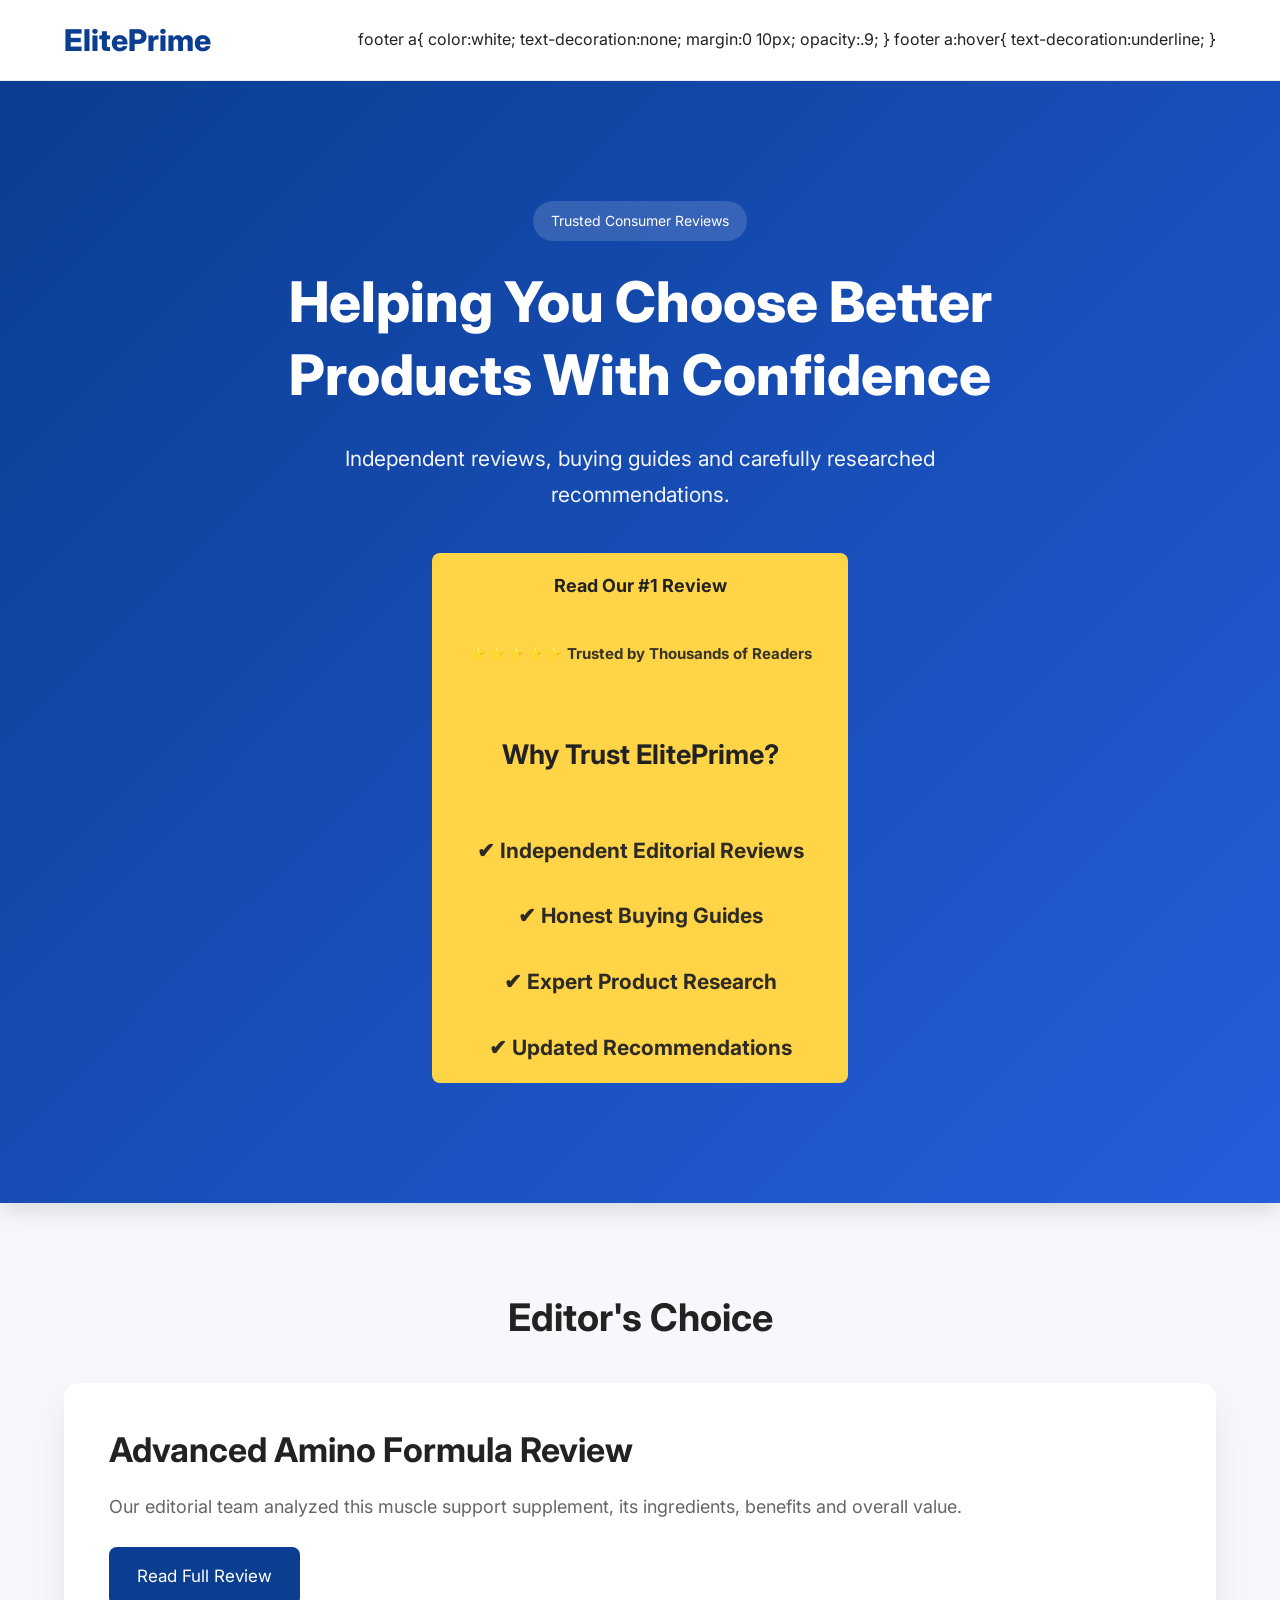
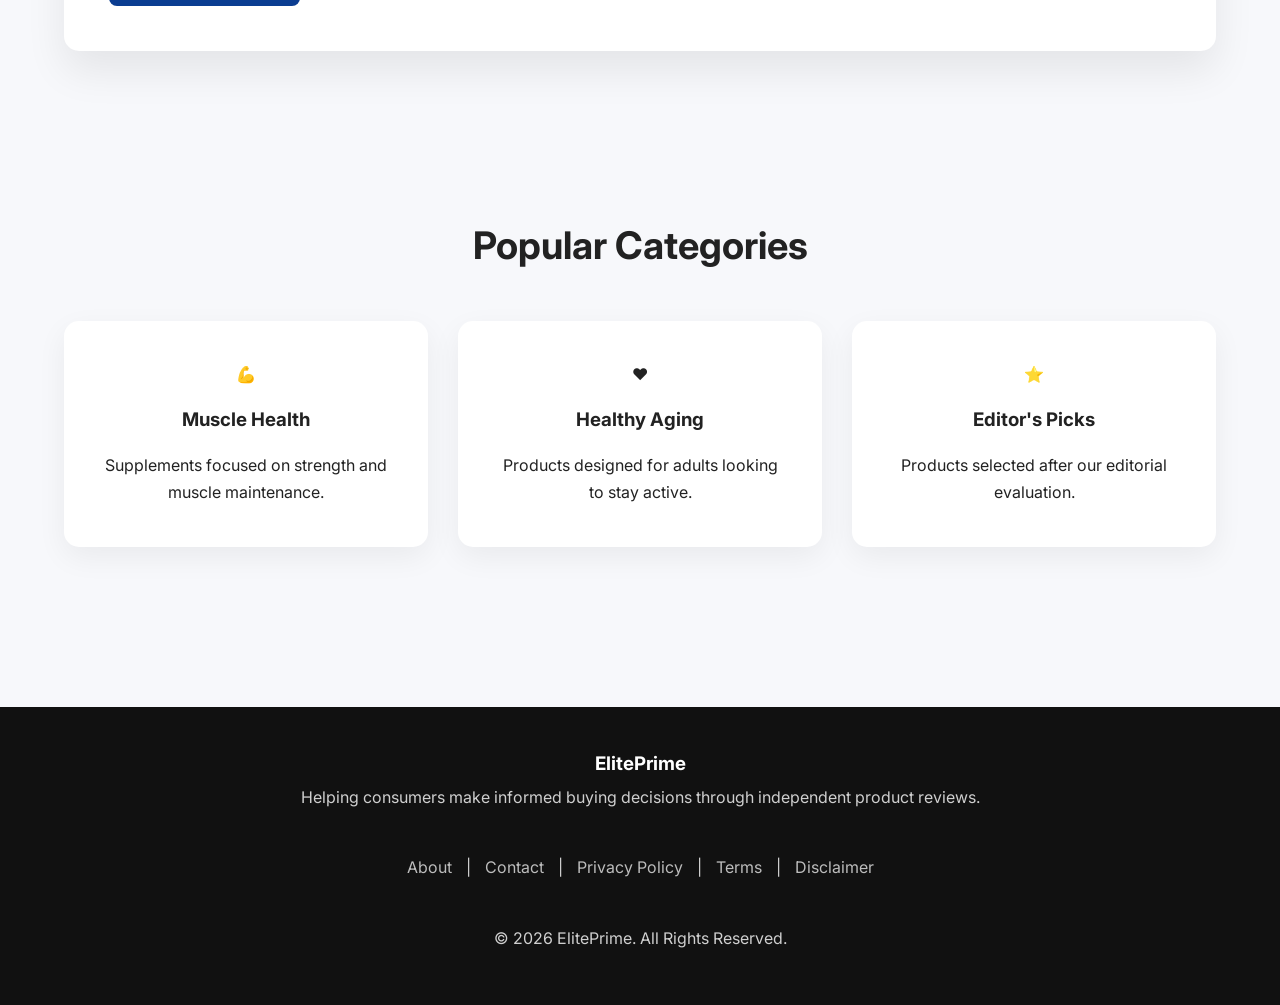
<file: index.html>
<!DOCTYPE html>
<html lang="en">

<head>

<meta charset="UTF-8">
<meta name="viewport" content="width=device-width, initial-scale=1.0">

<title>ElitePrime | Trusted Product Reviews & Buying Guides</title>

<meta name="description"
content="Expert product reviews, buying guides and trusted consumer recommendations from ElitePrime.">

<link rel="stylesheet" href="style.css">

<link rel="preconnect" href="https://fonts.googleapis.com">
<link rel="preconnect" href="https://fonts.gstatic.com" crossorigin>

<link href="https://fonts.googleapis.com/css2?family=Inter:wght@300;400;500;600;700;800&display=swap" rel="stylesheet">

</head>

<body>

<header>

<div class="container">

<div class="logo">

ElitePrime

</div>

<nav>

footer a{

color:white;

text-decoration:none;

margin:0 10px;

opacity:.9;

}

footer a:hover{

text-decoration:underline;

}

</nav>

</div>

</header>

<section class="hero">

<div class="container">

<span class="badge">
Trusted Consumer Reviews
</span>

<h1>

Helping You Choose Better Products With Confidence

</h1>

<p>

Independent reviews, buying guides and carefully researched recommendations.

</p>

<a class="btn" href="reviews/advanced-amino-review.html">

Read Our #1 Review
  <div style="margin-top:40px;font-size:15px;opacity:.9;">

⭐⭐⭐⭐⭐ Trusted by Thousands of Readers

</div>
<div style="margin-top:70px;">

<h2>Why Trust ElitePrime?</h2>

<br>

<p>

✔ Independent Editorial Reviews

</p>

<p>

✔ Honest Buying Guides

</p>

<p>

✔ Expert Product Research

</p>

<p>

✔ Updated Recommendations

</p>

</div>
</a>

</div>

</section>

<section class="featured">

<div class="container">

<h2>

Editor's Choice

</h2>

<div class="card">

<h3>

Advanced Amino Formula Review

</h3>

<p>

Our editorial team analyzed this muscle support supplement, its ingredients,
benefits and overall value.

</p>

<a class="btn-dark"

href="reviews/advanced-amino-review.html">

Read Full Review

</a>

</div>

</div>

</section>

<section class="categories">

<div class="container">

<h2>

Popular Categories

</h2>

<div class="grid">

<div class="box">

💪

<h3>Muscle Health</h3>

<p>

Supplements focused on strength and muscle maintenance.

</p>

</div>

<div class="box">

❤️

<h3>Healthy Aging</h3>

<p>

Products designed for adults looking to stay active.

</p>

</div>

<div class="box">

⭐

<h3>Editor's Picks</h3>

<p>

Products selected after our editorial evaluation.

</p>

</div>

</div>

</div>

</section>

<footer>

<div class="container">

<h3>ElitePrime</h3>

<p>

Helping consumers make informed buying decisions through independent product reviews.

</p>

<br>

<p>

<a href="about.html">About</a> |

<a href="contact.html">Contact</a> |

<a href="privacy.html">Privacy Policy</a> |

<a href="terms.html">Terms</a> |

<a href="disclaimer.html">Disclaimer</a>

</p>

<br>

<p>

© 2026 ElitePrime. All Rights Reserved.

</p>

</div>

</footer>
<script src="script.js"></script>

</body>

</html>
</file>
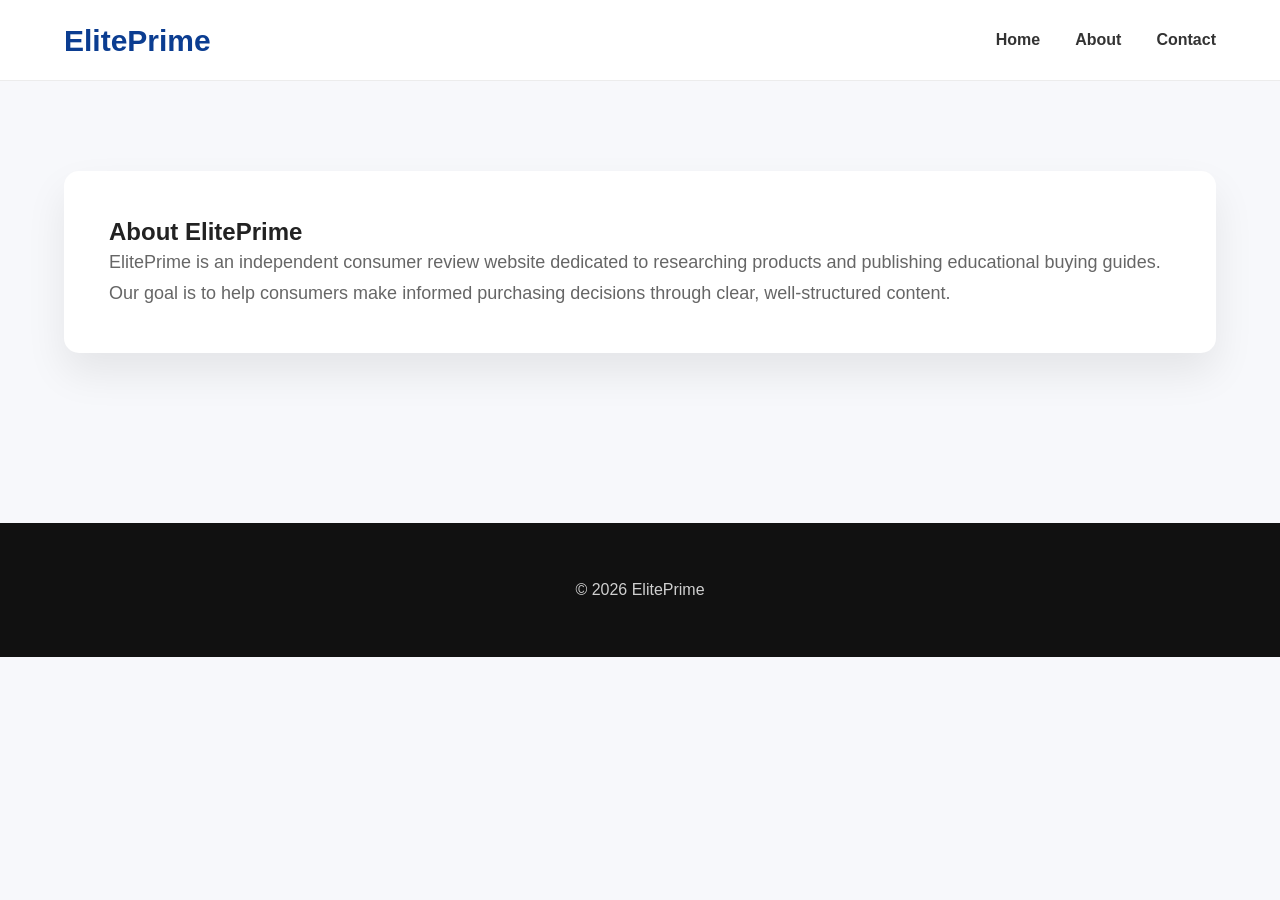
<file: about.html>
<!DOCTYPE html>
<html lang="en">

<head>

<meta charset="UTF-8">
<meta name="viewport" content="width=device-width, initial-scale=1.0">

<title>About | ElitePrime</title>

<link rel="stylesheet" href="style.css">

</head>

<body>

<header>

<div class="container">

<div class="logo">ElitePrime</div>

<nav>

<a href="index.html">Home</a>
<a href="about.html">About</a>
<a href="contact.html">Contact</a>

</nav>

</div>

</header>

<section class="featured">

<div class="container">

<div class="card">

<h1>About ElitePrime</h1>

<p>

ElitePrime is an independent consumer review website dedicated to researching products and publishing educational buying guides.

Our goal is to help consumers make informed purchasing decisions through clear, well-structured content.

</p>

</div>

</div>

</section>

<footer>

<div class="container">

<p>© 2026 ElitePrime</p>

</div>

</footer>

</body>

</html>
</file>
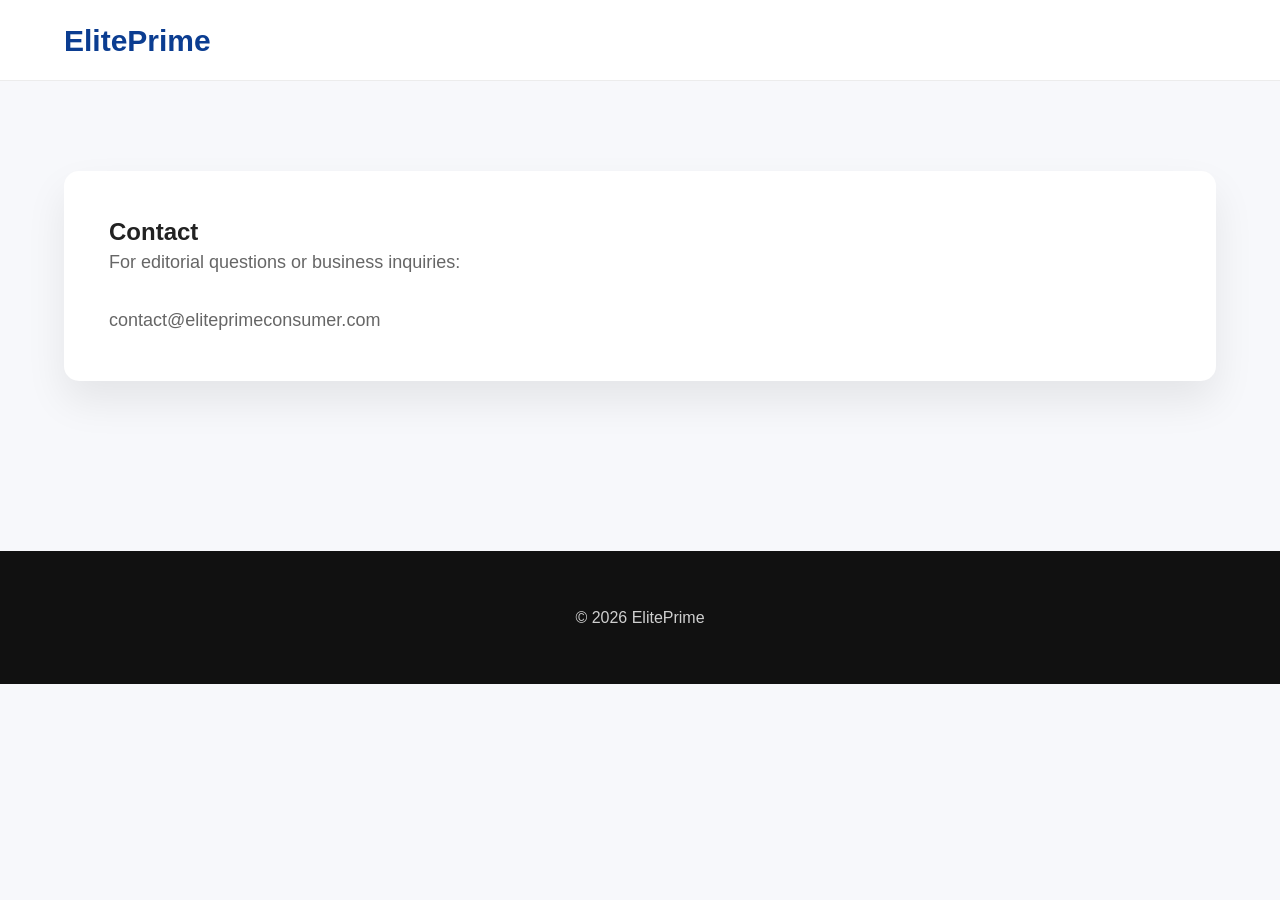
<file: contact.html>
<!DOCTYPE html>
<html lang="en">

<head>

<meta charset="UTF-8">

<meta name="viewport" content="width=device-width, initial-scale=1.0">

<title>Contact | ElitePrime</title>

<link rel="stylesheet" href="style.css">

</head>

<body>

<header>

<div class="container">

<div class="logo">ElitePrime</div>

</div>

</header>

<section class="featured">

<div class="container">

<div class="card">

<h1>Contact</h1>

<p>

For editorial questions or business inquiries:

</p>

<br>

<p>

contact@eliteprimeconsumer.com

</p>

</div>

</div>

</section>

<footer>

<div class="container">

<p>© 2026 ElitePrime</p>

</div>

</footer>

</body>

</html>
</file>
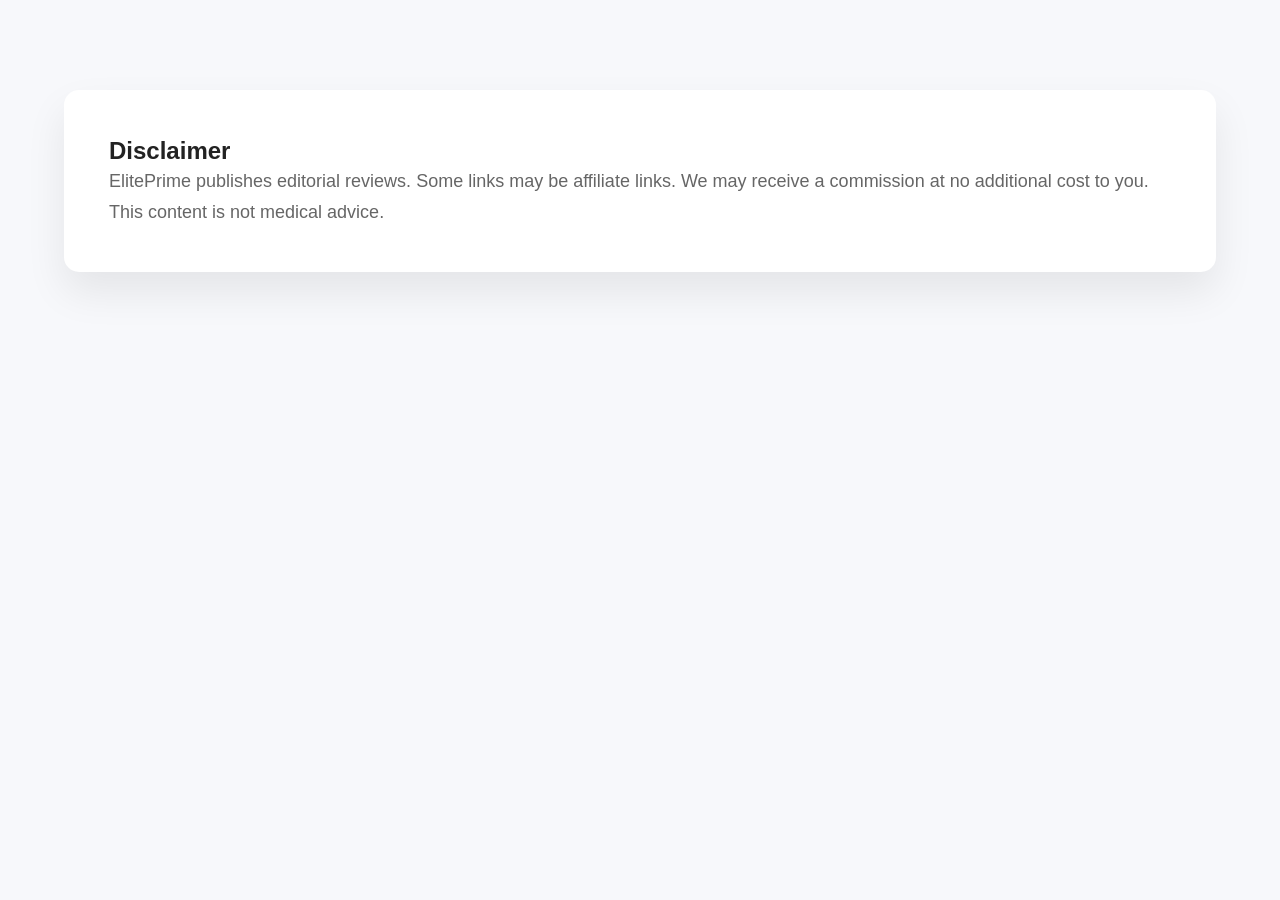
<file: disclaimer.html>
<!DOCTYPE html>
<html lang="en">

<head>

<meta charset="UTF-8">

<title>Disclaimer</title>

<link rel="stylesheet" href="style.css">

</head>

<body>

<section class="featured">

<div class="container">

<div class="card">

<h1>Disclaimer</h1>

<p>

ElitePrime publishes editorial reviews.

Some links may be affiliate links.

We may receive a commission at no additional cost to you.

This content is not medical advice.

</p>

</div>

</div>

</section>

</body>

</html>
</file>
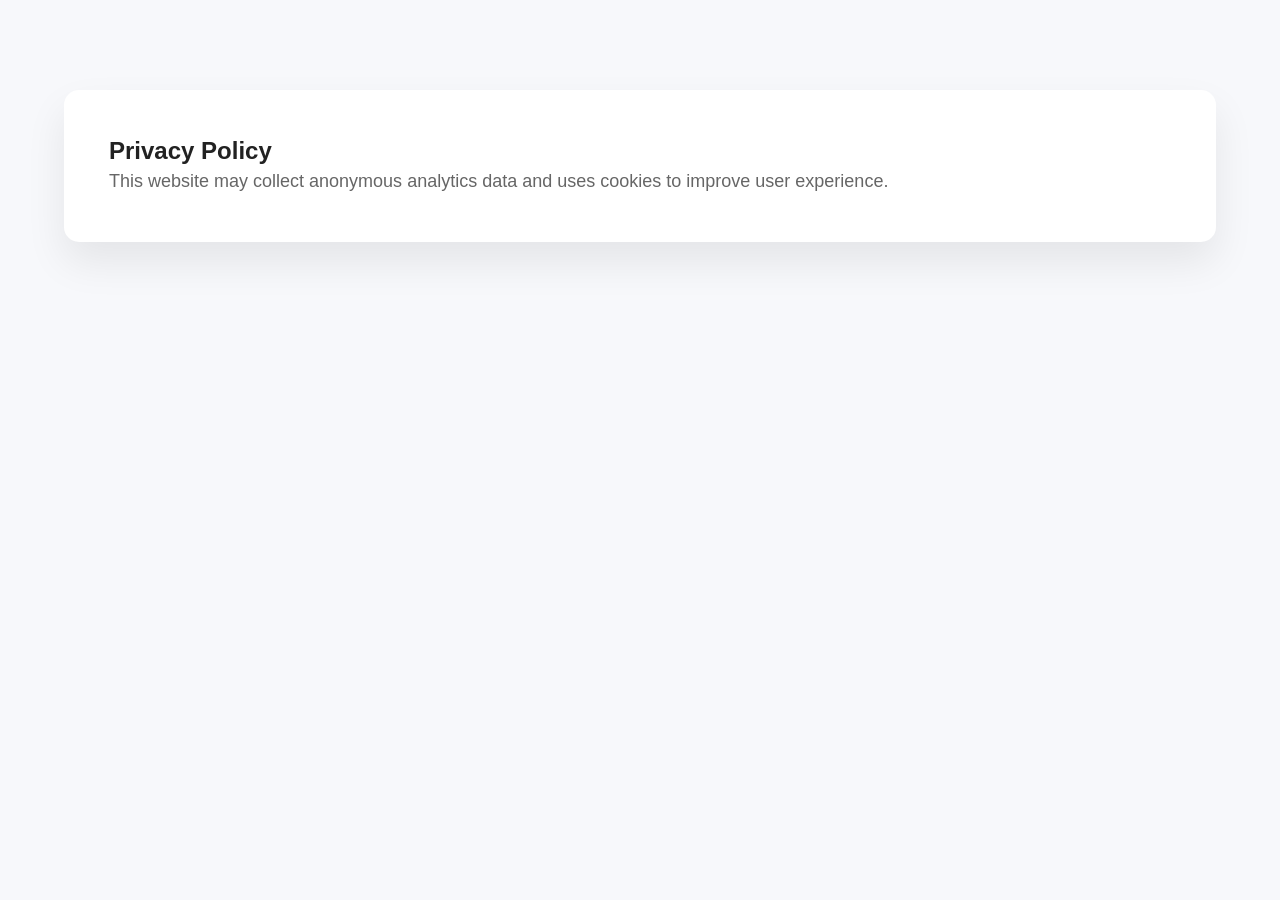
<file: privacy.html>
<!DOCTYPE html>
<html lang="en">
<head>
<meta charset="UTF-8">
<title>Privacy Policy</title>
<link rel="stylesheet" href="style.css">
</head>

<body>

<section class="featured">

<div class="container">

<div class="card">

<h1>Privacy Policy</h1>

<p>

This website may collect anonymous analytics data and uses cookies to improve user experience.

</p>

</div>

</div>

</section>

</body>

</html>
</file>
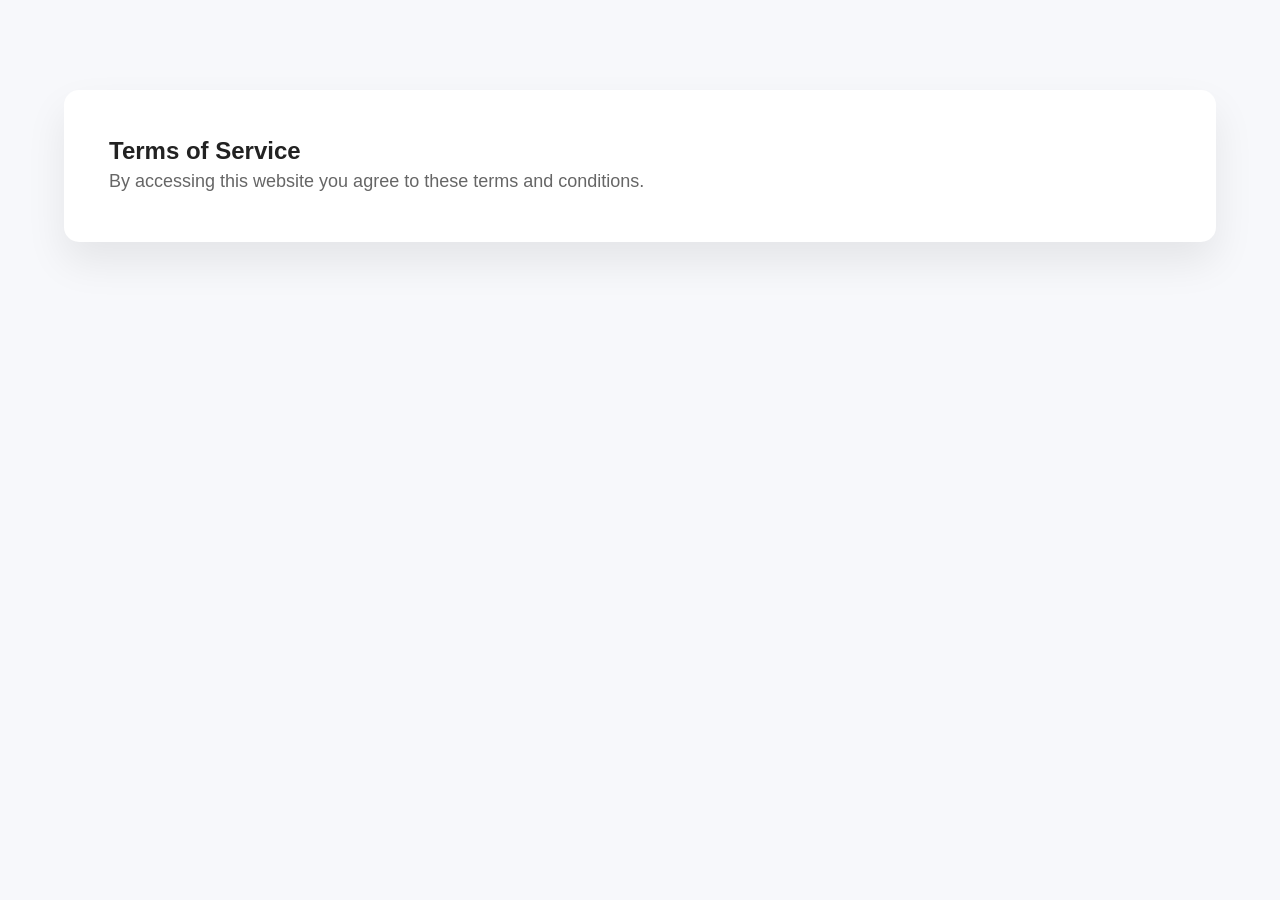
<file: terms.html>
<!DOCTYPE html>
<html lang="en">

<head>

<meta charset="UTF-8">

<title>Terms of Service</title>

<link rel="stylesheet" href="style.css">

</head>

<body>

<section class="featured">

<div class="container">

<div class="card">

<h1>Terms of Service</h1>

<p>

By accessing this website you agree to these terms and conditions.

</p>

</div>

</div>

</section>

</body>

</html>
</file>
<file: style.css>
/* ===========================
   ELITEPRIME - MAIN STYLES
=========================== */

*{
    margin:0;
    padding:0;
    box-sizing:border-box;
}

html{
    scroll-behavior:smooth;
}

body{

    font-family:'Inter',sans-serif;

    background:#f7f8fb;

    color:#222;

    line-height:1.7;

}

.container{

    width:90%;
    max-width:1200px;

    margin:auto;

}

/* ================= HEADER ================= */

header{

    background:#ffffff;

    position:sticky;

    top:0;

    z-index:999;

    border-bottom:1px solid #ececec;

}

header .container{

    display:flex;

    justify-content:space-between;

    align-items:center;

    height:80px;

}

.logo{

    font-size:30px;

    font-weight:800;

    color:#0b3d91;

}

nav{

    display:flex;

    gap:35px;

}

nav a{

    text-decoration:none;

    color:#333;

    font-weight:600;

    transition:.3s;

}

nav a:hover{

    color:#0b3d91;

}

/* ================= HERO ================= */

.hero{

    padding:120px 0;

    text-align:center;

    background:linear-gradient(135deg,#0b3d91,#245edc);

    color:white;

}

.badge{

    display:inline-block;

    padding:8px 18px;

    background:rgba(255,255,255,.15);

    border-radius:30px;

    margin-bottom:25px;

    font-size:14px;

}

.hero h1{

    font-size:56px;

    font-weight:800;

    max-width:900px;

    margin:auto;

}

.hero p{

    margin-top:30px;

    font-size:21px;

    max-width:700px;

    margin-left:auto;

    margin-right:auto;

    opacity:.95;

}

/* ================= BUTTON ================= */

.btn{

    display:inline-block;

    margin-top:40px;

    background:#FFD447;

    color:#222;

    text-decoration:none;

    padding:18px 36px;

    border-radius:8px;

    font-weight:700;

    transition:.3s;

}

.btn:hover{

    transform:translateY(-3px);

    box-shadow:0 10px 25px rgba(0,0,0,.2);

}

.btn-dark{

    display:inline-block;

    margin-top:25px;

    background:#0b3d91;

    color:white;

    text-decoration:none;

    padding:15px 28px;

    border-radius:8px;

    transition:.3s;

}

.btn-dark:hover{

    background:#072f72;

}

/* ================= FEATURED ================= */

.featured{

    padding:90px 0;

}

.featured h2{

    text-align:center;

    font-size:38px;

    margin-bottom:40px;

}

.card{

    background:white;

    border-radius:15px;

    padding:45px;

    box-shadow:0 20px 40px rgba(0,0,0,.08);

}

.card h3{

    font-size:34px;

    margin-bottom:20px;

}

.card p{

    font-size:18px;

    color:#666;

}

/* ================= CATEGORIES ================= */

.categories{

    padding:80px 0;

}

.categories h2{

    text-align:center;

    margin-bottom:50px;

    font-size:38px;

}

.grid{

    display:grid;

    grid-template-columns:repeat(auto-fit,minmax(280px,1fr));

    gap:30px;

}

.box{

    background:white;

    padding:40px;

    border-radius:15px;

    box-shadow:0 10px 30px rgba(0,0,0,.06);

    transition:.3s;

    text-align:center;

}

.box:hover{

    transform:translateY(-8px);

}

.box h3{

    margin:20px 0;

}

/* ================= FOOTER ================= */

footer{

    margin-top:80px;

    background:#111;

    color:white;

    text-align:center;

    padding:45px;

}

footer p{

    opacity:.8;

    margin:8px 0;

}

/* ================= MOBILE ================= */

@media(max-width:900px){

.hero h1{

font-size:40px;

}

nav{

display:none;

}

.card{

padding:30px;

}

}
/* PRODUCT REVIEW */

table{
width:100%;
margin:20px 0;
border-collapse:collapse;
}

table td{

padding:15px;

border:1px solid #ddd;

}

ul{

padding-left:20px;

}

li{

margin-bottom:12px;

}

.hero{

box-shadow:0 5px 25px rgba(0,0,0,.15);

}

.card{

transition:.35s;

}

.card:hover{

transform:translateY(-6px);

box-shadow:0 30px 60px rgba(0,0,0,.15);

}

.box{

transition:.35s;

}

.box:hover{

transform:translateY(-8px);

}

.btn{

font-size:18px;

}

.btn-dark{

font-size:17px;

}

h1,h2,h3{

line-height:1.3;

}

section{

animation:fadeUp .7s ease;

}

@keyframes fadeUp{

from{

opacity:0;

transform:translateY(30px);

}

to{

opacity:1;

transform:translateY(0);

}

}
footer a{

color:white;

text-decoration:none;

margin:0 10px;

opacity:.9;

}

footer a:hover{

text-decoration:underline;

}
</file>
